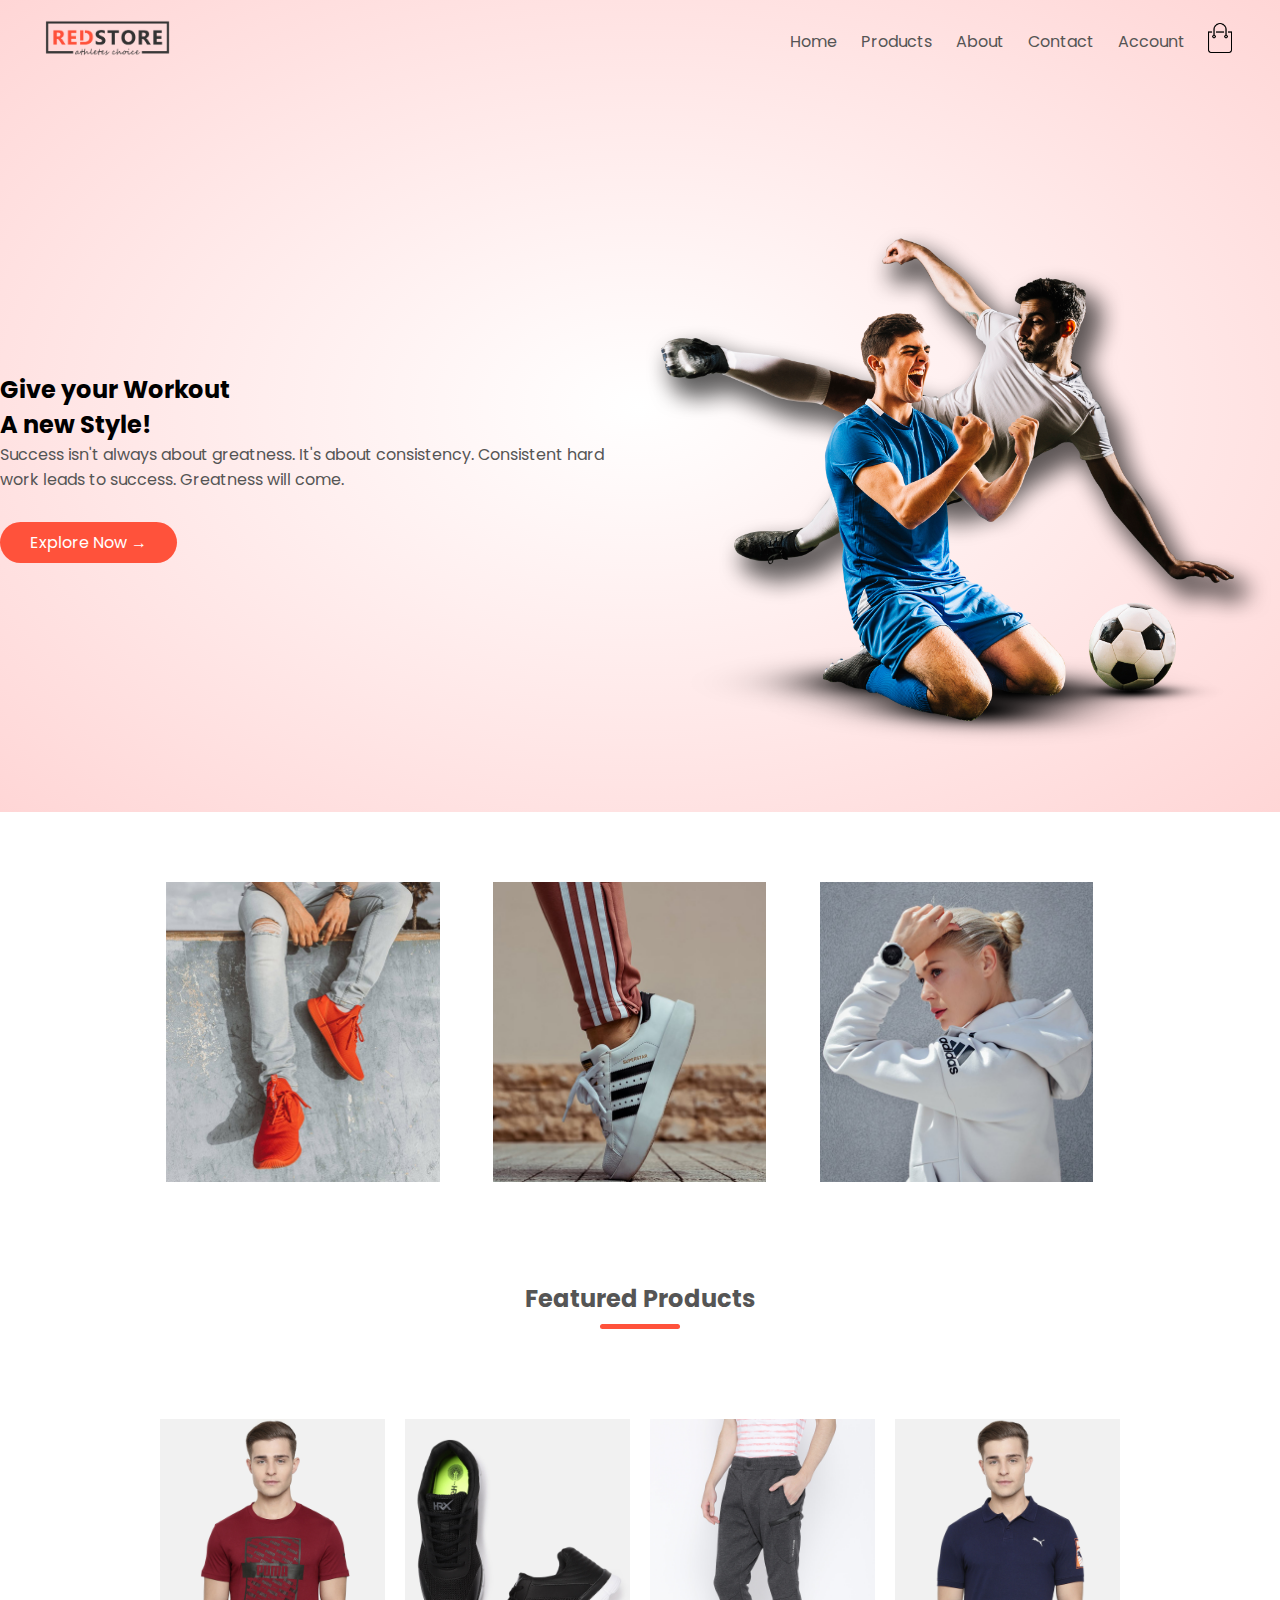
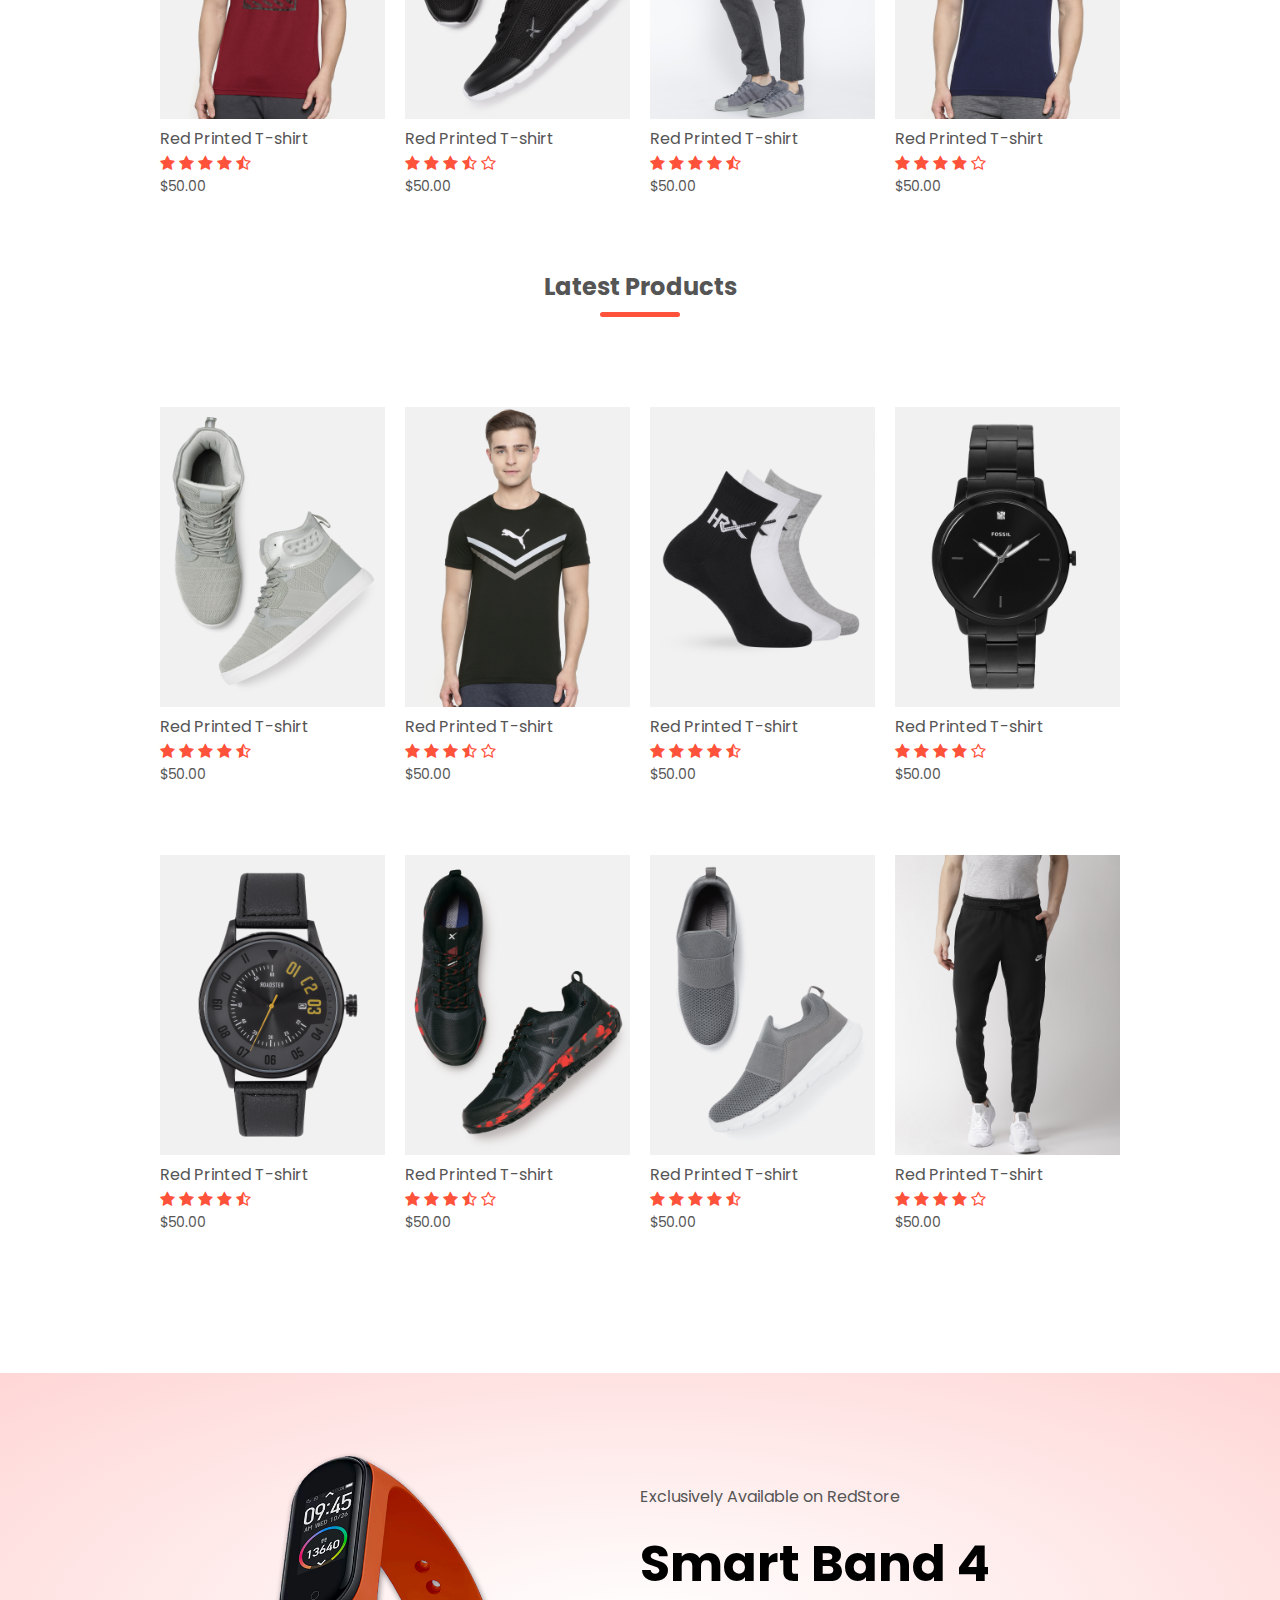
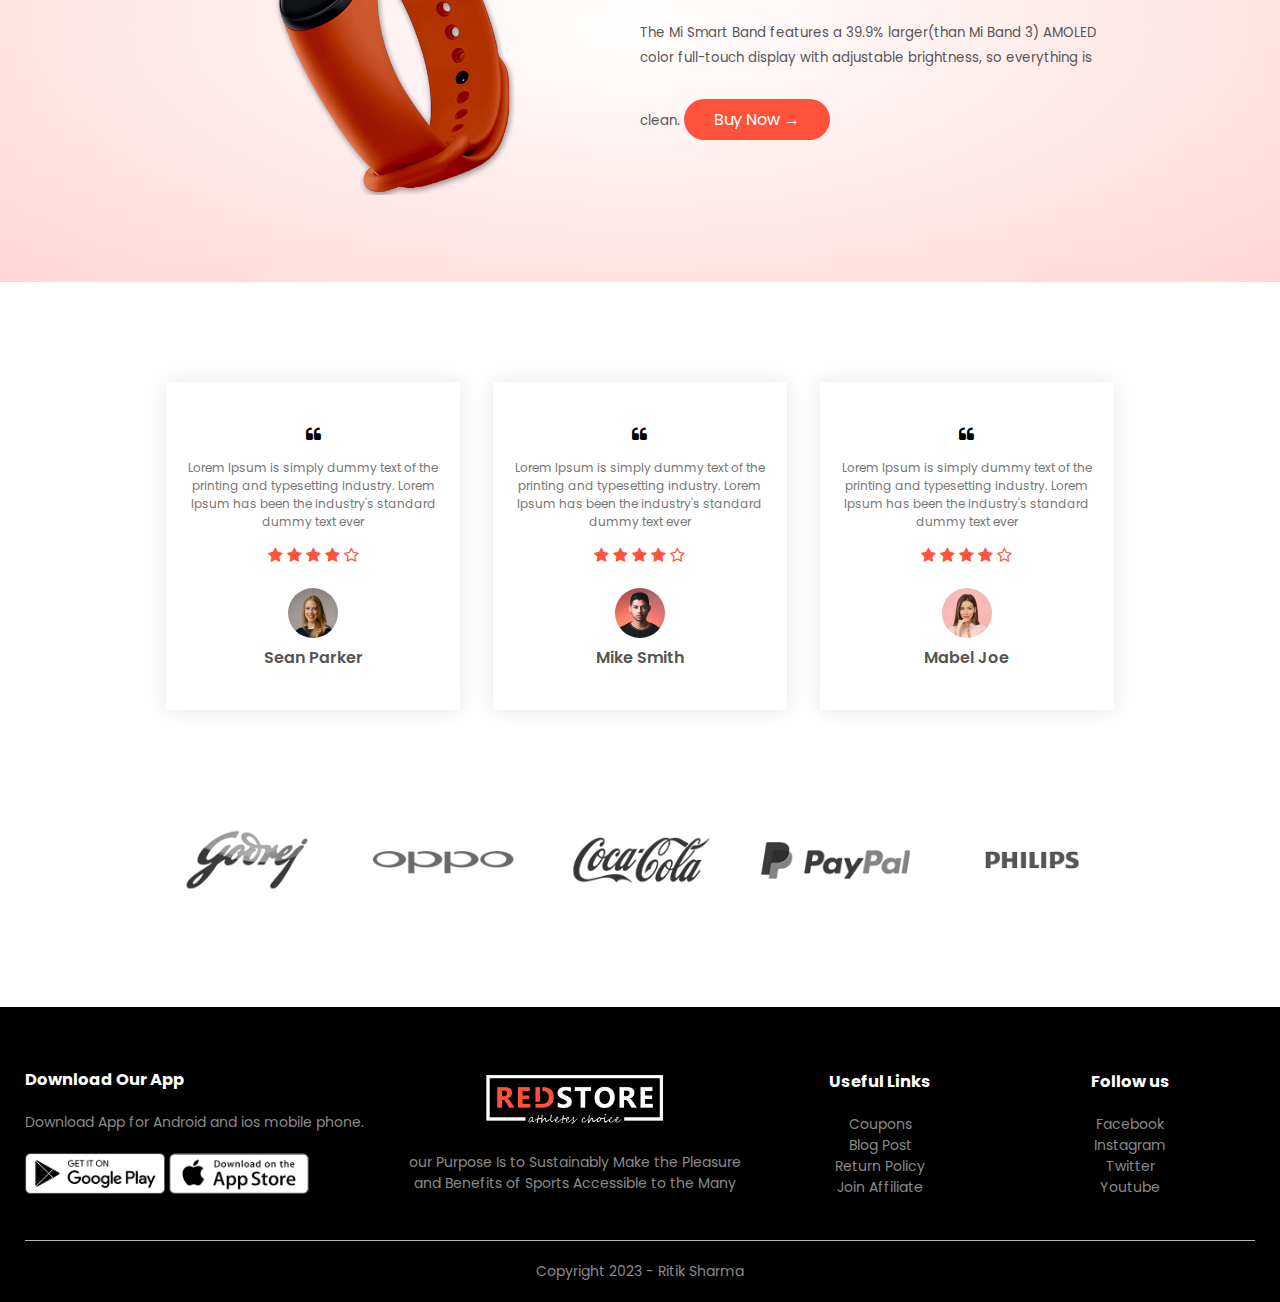
<file: index.html>
<!DOCTYPE html>
<html lang="en">
<head>
    <meta charset="UTF-8">
    <meta name="viewport" content="width=device-width, initial-scale=1.0">
    <title>RedStore | Ecommerce Website</title>
    <link rel = "stylesheet" href="style.css">
    <link href="https://fonts.googleapis.com/css2?family=Poppins:wght@300;400;500;600;700&display=swap" rel="stylesheet">
    <link rel="stylesheet" href="https://cdnjs.cloudflare.com/ajax/libs/font-awesome/4.7.0/css/font-awesome.min.css">
</head>
<body>
    <div class="header">
        <div class = "container">
            <div class = "navbar">
                <div class = "logo">
                   <a href="index.html"><img src="logo.png" width = "125px"></a>
                </div>
                <nav>
                    <ul id="MenuItems">
                        <li><a href = "index.html">Home</a></li>
                        <li><a href = "Products.html">Products</a></li>
                        <li><a href = "">About</a></li>
                        <li><a href = "">Contact</a></li>
                        <li><a href = "Account.html">Account</a></li>
                    </ul>
                </nav>
                <a href="cart.html"><img src="cart.png" width="30px" height="30px"></a>
                <img src="menu.png" class="menu-icon" 
                onclick="menutoggle()">
            </div>
        </div>
        <div class = "row">
            <div class = "col-2">
             <h2>Give your Workout<br>A new Style!</h2>
             <p>Success isn't always about greatness. It's about consistency. Consistent hard work leads to success. Greatness will come.</p>
            <a href = "" class="btn">Explore Now &#8594;</a>
            </div>
            <div class = "col-2">
                <img src="image1.png">
            </div>
        </div>
    </div>
    <!------ featured categories---->
    <div class = "categories">
        <div class = "small-container">
            <div class="row">
                <div class="col-3">
                    <img src="category-1.jpg" height="300px">
                </div>
                <div class="col-3">
                    <img src="category-2.jpg" height="300px">
                </div>
                <div class="col-3">
                    <img src="category-3.jpg" height="300px">
                </div>
            </div>
        </div>
    </div>
    <!------ featured Products---->
    <div class = "small-container">
        <h2 class="title">Featured Products</h2>
        <div class="row">
            <div class="col-4">
                <a href="Product-details.html"><img src="product-1.jpg"></a>
                <a href="Product-details.html"><h4>Red Printed T-shirt</h4></a>
                <div class="rating">
                    <i class="fa fa-star"></i>
                    <i class="fa fa-star"></i>
                    <i class="fa fa-star"></i>
                    <i class="fa fa-star"></i>
                    <i class="fa fa-star-half-o"></i>
                </div>
                <p>$50.00</p>
            </div>
            <div class="col-4">
                <img src="product-2.jpg">
                <h4>Red Printed T-shirt</h4>
                <div class="rating">
                    <i class="fa fa-star"></i>
                    <i class="fa fa-star"></i>
                    <i class="fa fa-star"></i>
                    <i class="fa fa-star-half-o"></i>
                    <i class="fa fa-star-o"></i>
                </div>
                <p>$50.00</p>
            </div>
            <div class="col-4">
                <img src="product-3.jpg">
                <h4>Red Printed T-shirt</h4>
                <div class="rating">
                    <i class="fa fa-star"></i>
                    <i class="fa fa-star"></i>
                    <i class="fa fa-star"></i>
                    <i class="fa fa-star"></i>
                    <i class="fa fa-star-half-o"></i>
                </div>
                <p>$50.00</p>
            </div>
            <div class="col-4">
                <img src="product-4.jpg">
                <h4>Red Printed T-shirt</h4>
                <div class="rating">
                    <i class="fa fa-star"></i>
                    <i class="fa fa-star"></i>
                    <i class="fa fa-star"></i>
                    <i class="fa fa-star"></i>
                    <i class="fa fa-star-o"></i>
                </div>
                <p>$50.00</p>
            </div>
        </div>
        <h2 class="title">Latest Products</h2>
        <div class="row">
            <div class="col-4">
                <img src="product-5.jpg">
                <h4>Red Printed T-shirt</h4>
                <div class="rating">
                    <i class="fa fa-star"></i>
                    <i class="fa fa-star"></i>
                    <i class="fa fa-star"></i>
                    <i class="fa fa-star"></i>
                    <i class="fa fa-star-half-o"></i>
                </div>
                <p>$50.00</p>
            </div>
            <div class="col-4">
                <img src="product-6.jpg">
                <h4>Red Printed T-shirt</h4>
                <div class="rating">
                    <i class="fa fa-star"></i>
                    <i class="fa fa-star"></i>
                    <i class="fa fa-star"></i>
                    <i class="fa fa-star-half-o"></i>
                    <i class="fa fa-star-o"></i>
                </div>
                <p>$50.00</p>
            </div>
            <div class="col-4">
                <img src="product-7.jpg">
                <h4>Red Printed T-shirt</h4>
                <div class="rating">
                    <i class="fa fa-star"></i>
                    <i class="fa fa-star"></i>
                    <i class="fa fa-star"></i>
                    <i class="fa fa-star"></i>
                    <i class="fa fa-star-half-o"></i>
                </div>
                <p>$50.00</p>
            </div>
            <div class="col-4">
                <img src="product-8.jpg">
                <h4>Red Printed T-shirt</h4>
                <div class="rating">
                    <i class="fa fa-star"></i>
                    <i class="fa fa-star"></i>
                    <i class="fa fa-star"></i>
                    <i class="fa fa-star"></i>
                    <i class="fa fa-star-o"></i>
                </div>
                <p>$50.00</p>
            </div>
        </div>
        <div class="row">
            <div class="col-4">
                <img src="product-9.jpg">
                <h4>Red Printed T-shirt</h4>
                <div class="rating">
                    <i class="fa fa-star"></i>
                    <i class="fa fa-star"></i>
                    <i class="fa fa-star"></i>
                    <i class="fa fa-star"></i>
                    <i class="fa fa-star-half-o"></i>
                </div>
                <p>$50.00</p>
            </div>
            <div class="col-4">
                <img src="product-10.jpg">
                <h4>Red Printed T-shirt</h4>
                <div class="rating">
                    <i class="fa fa-star"></i>
                    <i class="fa fa-star"></i>
                    <i class="fa fa-star"></i>
                    <i class="fa fa-star-half-o"></i>
                    <i class="fa fa-star-o"></i>
                </div>
                <p>$50.00</p>
            </div>
            <div class="col-4">
                <img src="product-11.jpg">
                <h4>Red Printed T-shirt</h4>
                <div class="rating">
                    <i class="fa fa-star"></i>
                    <i class="fa fa-star"></i>
                    <i class="fa fa-star"></i>
                    <i class="fa fa-star"></i>
                    <i class="fa fa-star-half-o"></i>
                </div>
                <p>$50.00</p>
            </div>
            <div class="col-4">
                <img src="product-12.jpg">
                <h4>Red Printed T-shirt</h4>
                <div class="rating">
                    <i class="fa fa-star"></i>
                    <i class="fa fa-star"></i>
                    <i class="fa fa-star"></i>
                    <i class="fa fa-star"></i>
                    <i class="fa fa-star-o"></i>
                </div>
                <p>$50.00</p>
            </div>
        </div>
    </div>
    <!--  Offer  -->
    <div class="offer">
        <div class="small-container">
            <div class="row">
                <div class="col-2">
                    <img src="exclusive.png" class="offer-img">
                </div>
                <div class="col-2">
                    <p>Exclusively Available on RedStore</p>
                    <h1>Smart Band 4</h1>
                    <small>The Mi Smart Band features a 39.9% larger(than Mi Band 3) AMOLED color full-touch display with adjustable brightness, so everything is clean.</small>
                    <a href="" class="btn">Buy Now &#8594;</a>
                </div>
            </div>
        </div>
    </div>
    <!----- Testimonials---->
    <div class="testimonial">
        <div class="small-container">
            <div class="row">
              <div class="col-3">
                 <i class="fa fa-quote-left"></i>
                 <p>Lorem Ipsum is simply dummy text of the printing and typesetting industry. Lorem Ipsum has been the industry's standard dummy text ever</p>
                   <div class="rating">
                       <i class="fa fa-star"></i>
                       <i class="fa fa-star"></i>
                       <i class="fa fa-star"></i>
                       <i class="fa fa-star"></i>
                       <i class="fa fa-star-o"></i>
                   </div>
                   <img src="user-1.png">
                   <h3>Sean Parker</h3>
              </div>
              <div class="col-3">
                <i class="fa fa-quote-left"></i>
                <p>Lorem Ipsum is simply dummy text of the printing and typesetting industry. Lorem Ipsum has been the industry's standard dummy text ever</p>
                  <div class="rating">
                      <i class="fa fa-star"></i>
                      <i class="fa fa-star"></i>
                      <i class="fa fa-star"></i>
                      <i class="fa fa-star"></i>
                      <i class="fa fa-star-o"></i>
                  </div>
                  <img src="user-2.png">
                  <h3>Mike Smith</h3>
             </div>
             <div class="col-3">
                <i class="fa fa-quote-left"></i>
                <p>Lorem Ipsum is simply dummy text of the printing and typesetting industry. Lorem Ipsum has been the industry's standard dummy text ever</p>
                  <div class="rating">
                      <i class="fa fa-star"></i>
                      <i class="fa fa-star"></i>
                      <i class="fa fa-star"></i>
                      <i class="fa fa-star"></i>
                      <i class="fa fa-star-o"></i>
                  </div>
                  <img src="user-3.png">
                  <h3>Mabel Joe</h3>
             </div>
            </div>
        </div>
    </div>
    <!------  Brands  ------>
    <div class="brands">
        <div class="small-container">
            <div class="row">
                <div class="col-5">
                    <img src="logo-godrej.png">
                </div>
                <div class="col-5">
                    <img src="logo-oppo.png">
                </div>
                <div class="col-5">
                    <img src="logo-coca-cola.png">
                </div>
                <div class="col-5">
                    <img src="logo-paypal.png">
                </div>
                <div class="col-5">
                    <img src="logo-philips.png">
                </div>
            </div>
        </div>
    </div>
<!--- footer --->
   <div class="footer">
    <div class="container">
        <div class="row">
            <div class="footer-col-1">
                <h3>Download Our App</h3>
                <p>Download App for Android and ios mobile phone.</p>
                <div class="app-logo">
                    <img src="play-store.png">
                    <img src="app-store.png">
                </div>
            </div>
            <div class="footer-col-2">
                <img src="logo-white.png">
                <p>our Purpose Is to Sustainably Make the Pleasure and Benefits of Sports Accessible to the Many</p>
            </div>
            <div class="footer-col-3">
                <h3>Useful Links</h3>
                <ul>
                    <li>Coupons</li>
                    <li>Blog Post</li>
                    <li>Return Policy</li>
                    <li>Join Affiliate</li>
                </ul>
            </div>
            <div class="footer-col-4">
                <h3>Follow us</h3>
                <ul>
                    <li>Facebook</li>
                    <li>Instagram</li>
                    <li>Twitter</li>
                    <li>Youtube</li>
                </ul>
            </div>
        </div>
        <hr>
        <p class="copyright">Copyright 2023 - Ritik Sharma</p>
    </div>
   </div>
   <!----- js for toggle menu ----->
   <script>
      var MenuItems = document.getElementById("MenuItems");

      MenuItems.style.maxHeight = "0px";

      function menutoggle(){
        if(MenuItems.style.maxHeight == "0px")
        {
            MenuItems.style.maxHeight = "200px";
        }
        else
        {
            MenuItems.style.maxHeight = "0px";
        }
      }
   </script>
</body>
</html>
</file>
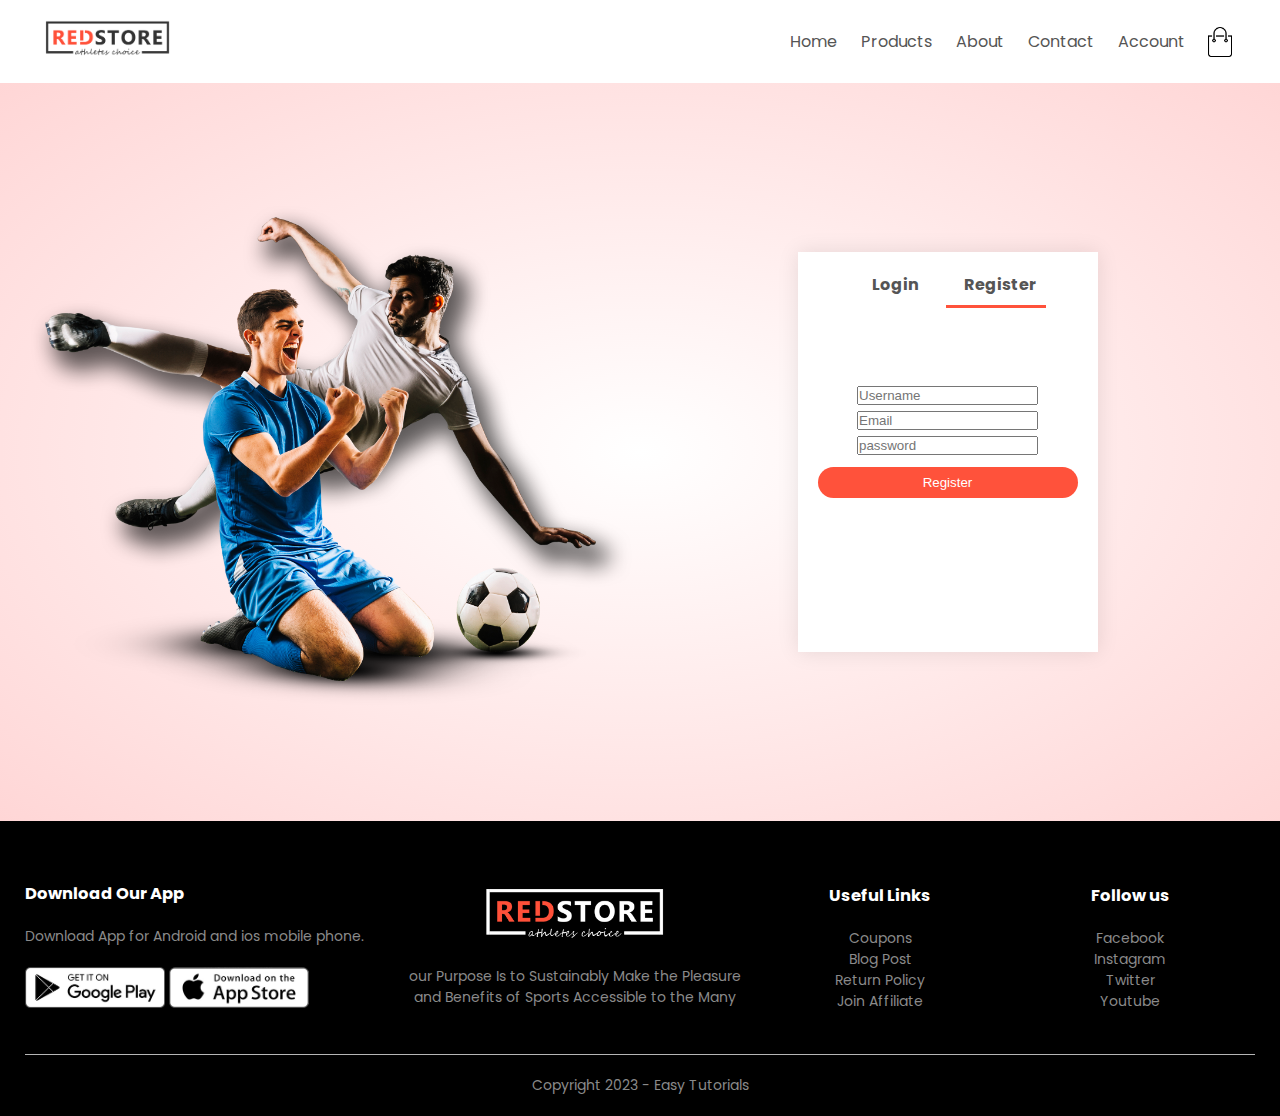
<file: Account.html>
<!DOCTYPE html>
<html lang="en">
<head>
    <meta charset="UTF-8">
    <meta name="viewport" content="width=device-width, initial-scale=1.0">
    <title>All Products - RedStore</title>
    <link rel = "stylesheet" href="style.css">
    <link href="https://fonts.googleapis.com/css2?family=Poppins:wght@300;400;500;600;700&display=swap" rel="stylesheet">
    <link rel="stylesheet" href="https://cdnjs.cloudflare.com/ajax/libs/font-awesome/4.7.0/css/font-awesome.min.css">
</head>
<body>
    
        <div class = "container">
            <div class = "navbar">
                <div class = "logo">
                    <img src="logo.png" width = "125px">
                </div>
                <nav>
                    <ul id="MenuItems">
                        <li><a href = "index.html">Home</a></li>
                        <li><a href = "Products.html">Products</a></li>
                        <li><a href = "">About</a></li>
                        <li><a href = "">Contact</a></li>
                        <li><a href = "Account.html">Account</a></li>
                    </ul>
                </nav>
                <img src="cart.png" width="30px" height="30px">
                <img src="menu.png" class="menu-icon" 
                onclick="menutoggle()">
            </div>
        </div>
<!----- account-page ----->
  <div class="account-page">
    <div class="container">
        <div class="row">
            <div class="col-2">
                <img src="image1.png" width="100%">
            </div>
            <div class="col-2">
                <div class="form-container">
                    <div class="form-btn">
                        <span onclick="login()">Login</span>
                        <span onclick="register()">Register</span>
                        <hr id="Indicator">
                    </div>
                    <form id="LoginForm">
                        <input type="text" placeholder="Username">
                        <input type="password" placeholder="password">
                        <button type="submit" class="btn">Login</button>
                        <a href="">Forgot password</a>
                    </form>
                    <form id="RegForm">
                        <input type="text" placeholder="Username">
                        <input type="email" placeholder="Email">
                        <input type="password" placeholder="password">
                        <button type="submit" class="btn">Register</button>
                
                    </form>
                </div>
            </div>
        </div>
    </div>
  </div>

<!--- footer --->
   <div class="footer">
    <div class="container">
        <div class="row">
            <div class="footer-col-1">
                <h3>Download Our App</h3>
                <p>Download App for Android and ios mobile phone.</p>
                <div class="app-logo">
                    <img src="play-store.png">
                    <img src="app-store.png">
                </div>
            </div>
            <div class="footer-col-2">
                <img src="logo-white.png">
                <p>our Purpose Is to Sustainably Make the Pleasure and Benefits of Sports Accessible to the Many</p>
            </div>
            <div class="footer-col-3">
                <h3>Useful Links</h3>
                <ul>
                    <li>Coupons</li>
                    <li>Blog Post</li>
                    <li>Return Policy</li>
                    <li>Join Affiliate</li>
                </ul>
            </div>
            <div class="footer-col-4">
                <h3>Follow us</h3>
                <ul>
                    <li>Facebook</li>
                    <li>Instagram</li>
                    <li>Twitter</li>
                    <li>Youtube</li>
                </ul>
            </div>
        </div>
        <hr>
        <p class="copyright">Copyright 2023 - Easy Tutorials</p>
    </div>
   </div>
   <!----- js for toggle menu ----->
   <script>
      var MenuItems = document.getElementById("MenuItems");

      MenuItems.style.maxHeight = "0px";

      function menutoggle(){
        if(MenuItems.style.maxHeight == "0px")
        {
            MenuItems.style.maxHeight = "200px";
        }
        else
        {
            MenuItems.style.maxHeight = "0px";
        }
      }
   </script>

   <!----- js for toggle form ----->
   
   <script>
    var LoginForm = document.getElementById("LoginForm");
    var RegForm = document.getElementById("RegForm");
    var Indicator = document.getElementById("Indicator");

        function register(){
            
            RegForm.style.transform = "translateX(0px)";
            LoginForm.style.transform = "translateX(0px)";
            Indicator.style.transform = "translateX(100px)";
        }

        function login(){
            
            RegForm.style.transform = "translateX(300px)";
            LoginForm.style.transform = "translateX(300px)";
            Indicator.style.transform = "translateX(0px)";
        }
   </script>
   
</html>
</file>
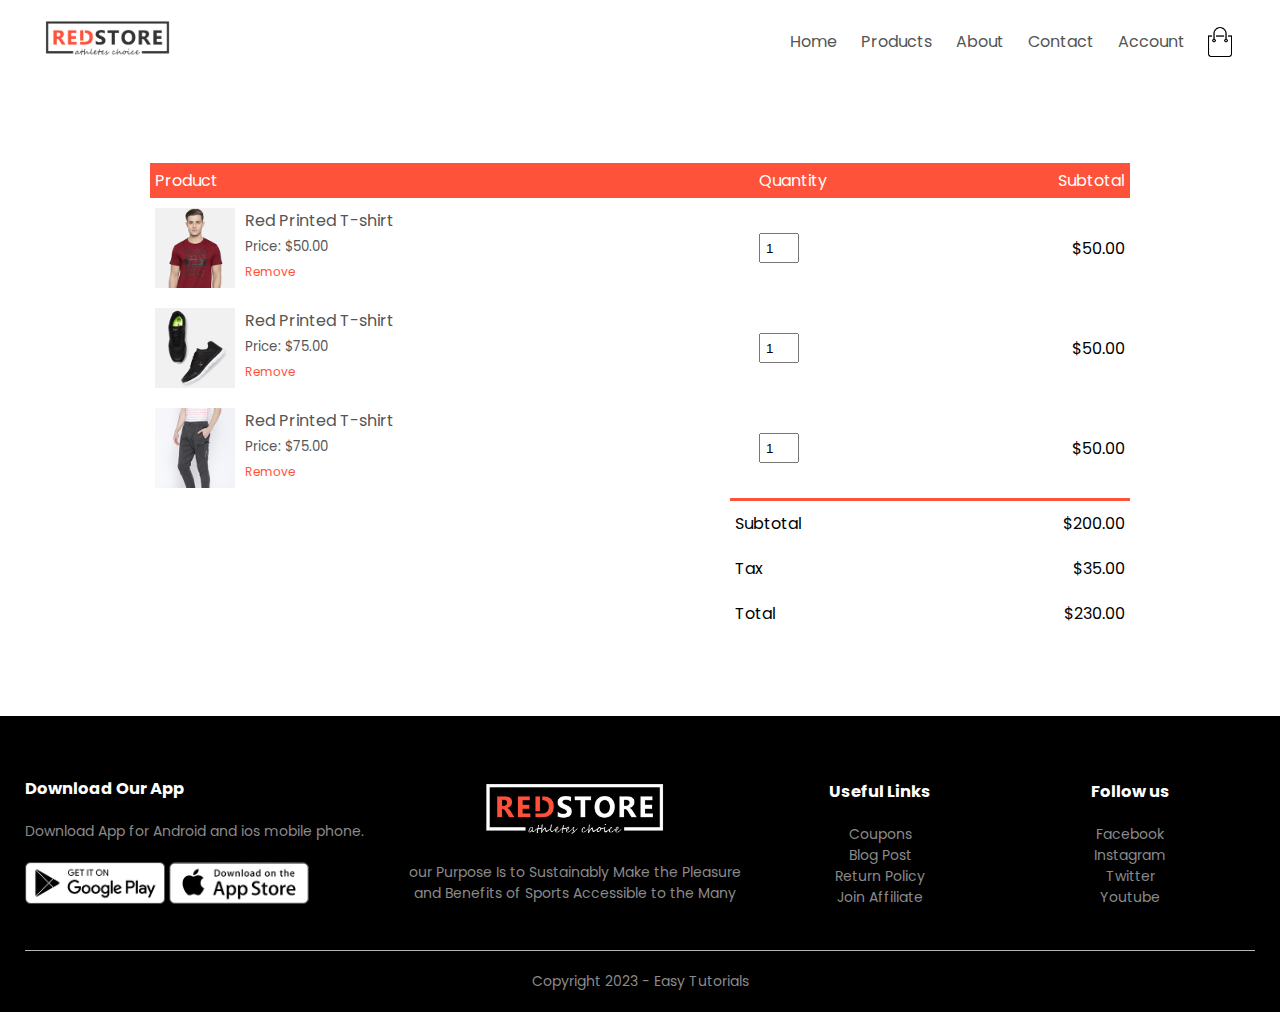
<file: cart.html>
<!DOCTYPE html>
<html lang="en">
<head>
    <meta charset="UTF-8">
    <meta name="viewport" content="width=device-width, initial-scale=1.0">
    <title>All Products - RedStore</title>
    <link rel = "stylesheet" href="style.css">
    <link href="https://fonts.googleapis.com/css2?family=Poppins:wght@300;400;500;600;700&display=swap" rel="stylesheet">
    <link rel="stylesheet" href="https://cdnjs.cloudflare.com/ajax/libs/font-awesome/4.7.0/css/font-awesome.min.css">
</head>
<body>
    
        <div class = "container">
            <div class = "navbar">
                <div class = "logo">
                    <img src="logo.png" width = "125px">
                </div>
                <nav>
                    <ul id="MenuItems">
                        <li><a href = "index.html">Home</a></li>
                        <li><a href = "Products.html">Products</a></li>
                        <li><a href = "">About</a></li>
                        <li><a href = "">Contact</a></li>
                        <li><a href = "Account.html">Account</a></li>
                    </ul>
                </nav>
                <img src="cart.png" width="30px" height="30px">
                <img src="menu.png" class="menu-icon" 
                onclick="menutoggle()">
            </div>
        </div>

   <!------ cart items details ----->
   <div class="small-container cart-page">
    <table>
        <tr>
            <th>Product</th>
            <th>Quantity</th>
            <th>Subtotal</th>
        </tr>
        <tr>
            <td>
                <div class="cart-info">
                    <img src="buy-1.jpg">
                    <div>
                        <p>Red Printed T-shirt</p>
                        <small>Price: $50.00</small>
                        <br>
                        <a href="">Remove</a>
                    </div>
                </div>
            </td>
            <td><input type="number" value="1"></td>
            <td>$50.00</td>
        </tr>
        <tr>
            <td>
                <div class="cart-info">
                    <img src="buy-2.jpg">
                    <div>
                        <p>Red Printed T-shirt</p>
                        <small>Price: $75.00</small>
                        <br>
                        <a href="">Remove</a>
                    </div>
                </div>
            </td>
            <td><input type="number" value="1"></td>
            <td>$50.00</td>
        </tr>
        <tr>
            <td>
                <div class="cart-info">
                    <img src="buy-3.jpg">
                    <div>
                        <p>Red Printed T-shirt</p>
                        <small>Price: $75.00</small>
                        <br>
                        <a href="">Remove</a>
                    </div>
                </div>
            </td>
            <td><input type="number" value="1"></td>
            <td>$50.00</td>
        </tr>
    </table>

    <div class="total-price">
        <table>
            <tr>
                <td>Subtotal</td>
                <td>$200.00</td>
            </tr>
            <tr>
                <td>Tax</td>
                <td>$35.00</td>
            </tr>
            <tr>
                <td>Total</td>
                <td>$230.00</td>
            </tr>

        </table>
    </div>



   </div>
   
    
<!--- footer --->
   <div class="footer">
    <div class="container">
        <div class="row">
            <div class="footer-col-1">
                <h3>Download Our App</h3>
                <p>Download App for Android and ios mobile phone.</p>
                <div class="app-logo">
                    <img src="play-store.png">
                    <img src="app-store.png">
                </div>
            </div>
            <div class="footer-col-2">
                <img src="logo-white.png">
                <p>our Purpose Is to Sustainably Make the Pleasure and Benefits of Sports Accessible to the Many</p>
            </div>
            <div class="footer-col-3">
                <h3>Useful Links</h3>
                <ul>
                    <li>Coupons</li>
                    <li>Blog Post</li>
                    <li>Return Policy</li>
                    <li>Join Affiliate</li>
                </ul>
            </div>
            <div class="footer-col-4">
                <h3>Follow us</h3>
                <ul>
                    <li>Facebook</li>
                    <li>Instagram</li>
                    <li>Twitter</li>
                    <li>Youtube</li>
                </ul>
            </div>
        </div>
        <hr>
        <p class="copyright">Copyright 2023 - Easy Tutorials</p>
    </div>
   </div>
   <!----- js for toggle menu ----->
   <script>
      var MenuItems = document.getElementById("MenuItems");

      MenuItems.style.maxHeight = "0px";

      function menutoggle(){
        if(MenuItems.style.maxHeight == "0px")
        {
            MenuItems.style.maxHeight = "200px";
        }
        else
        {
            MenuItems.style.maxHeight = "0px";
        }
      }
   </script>
   
</html>
</file>
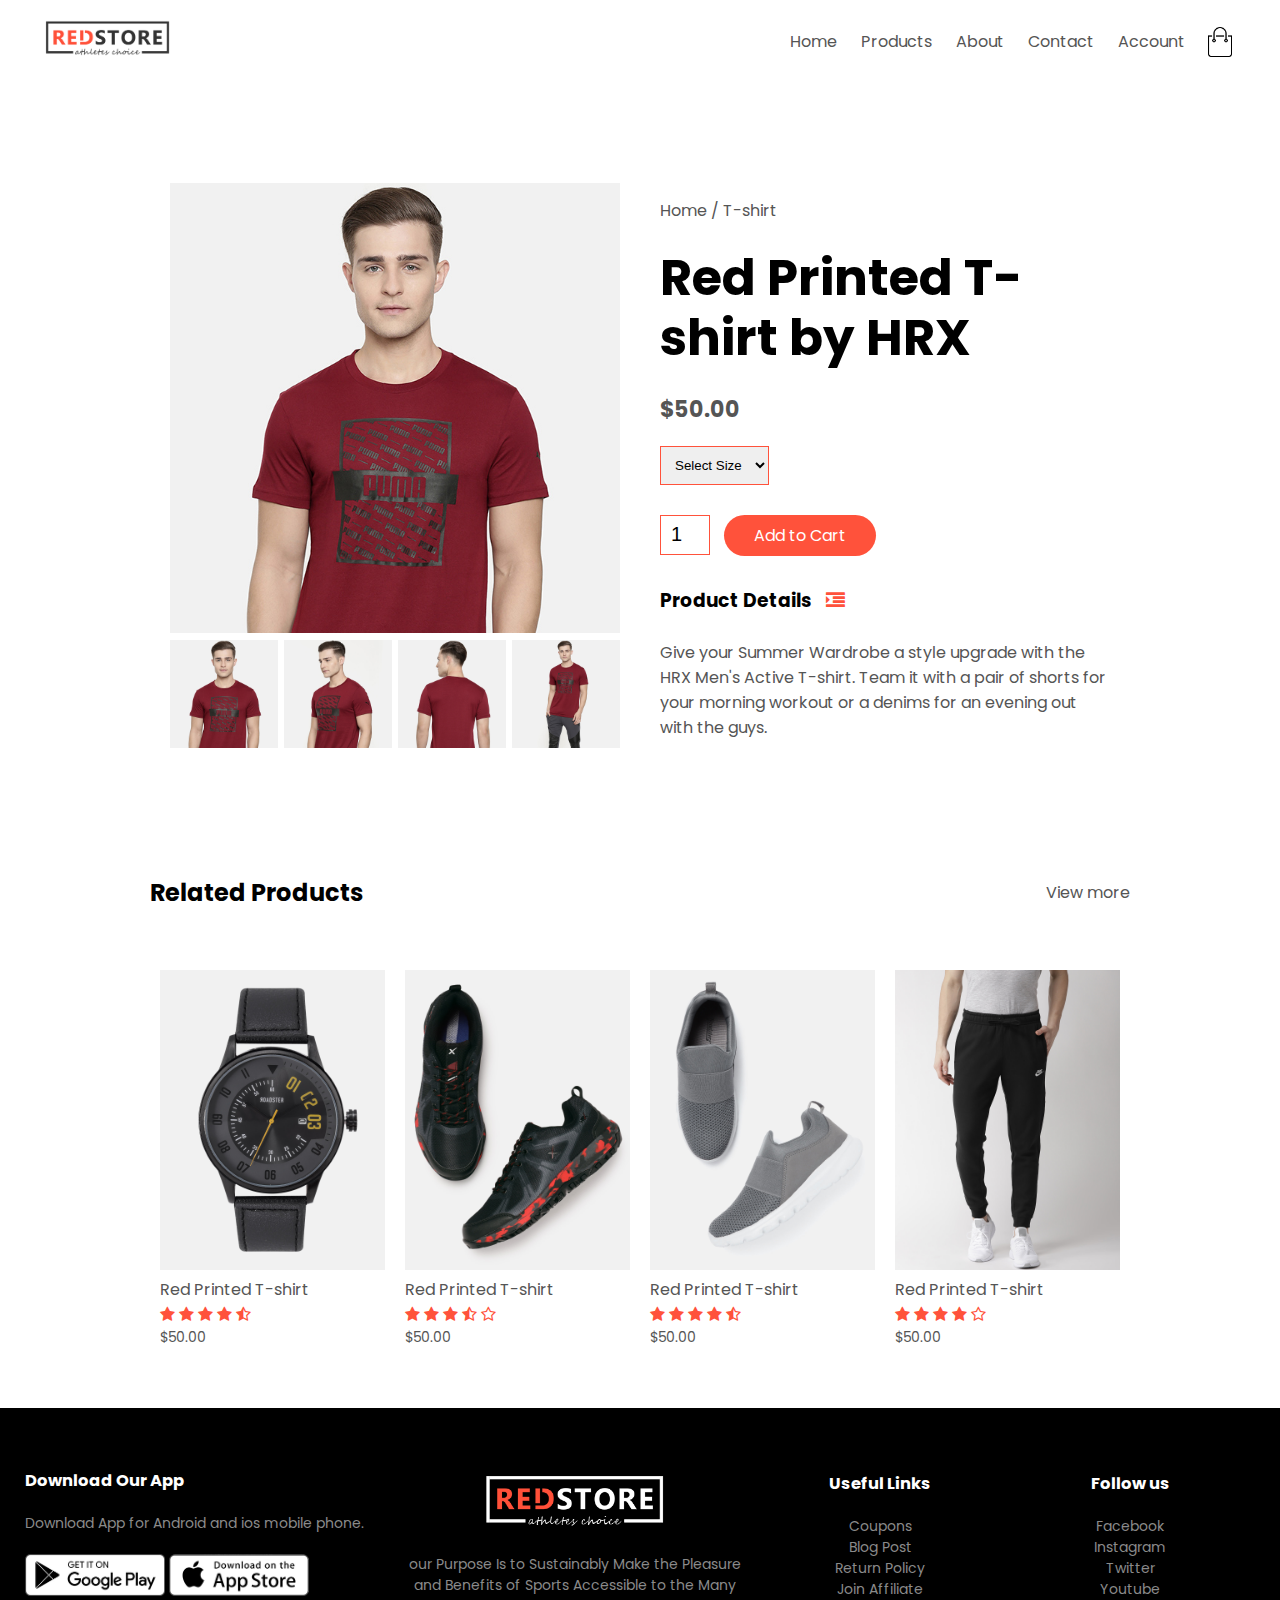
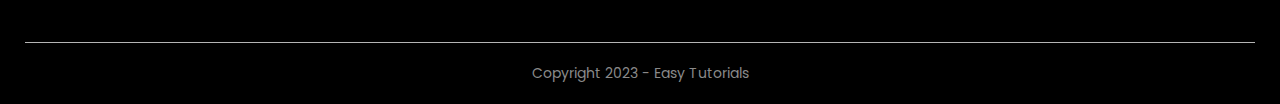
<file: Product-details.html>
<!DOCTYPE html>
<html lang="en">
<head>
    <meta charset="UTF-8">
    <meta name="viewport" content="width=device-width, initial-scale=1.0">
    <title>All Products - RedStore</title>
    <link rel = "stylesheet" href="style.css">
    <link href="https://fonts.googleapis.com/css2?family=Poppins:wght@300;400;500;600;700&display=swap" rel="stylesheet">
    <link rel="stylesheet" href="https://cdnjs.cloudflare.com/ajax/libs/font-awesome/4.7.0/css/font-awesome.min.css">
</head>
<body>
    
        <div class = "container">
            <div class = "navbar">
                <div class = "logo">
                    <img src="logo.png" width = "125px">
                </div>
                <nav>
                    <ul id="MenuItems">
                        <li><a href = "index.html">Home</a></li>
                        <li><a href = "Products.html">Products</a></li>
                        <li><a href = "">About</a></li>
                        <li><a href = "">Contact</a></li>
                        <li><a href = "Account.html">Account</a></li>
                    </ul>
                </nav>
                <img src="cart.png" width="30px" height="30px">
                <img src="menu.png" class="menu-icon" 
                onclick="menutoggle()">
            </div>
        </div>
<!---- Single Product details ---->        
    <div class="small-container single-product">
        <div class="row">
            <div class="col-2">
                <img src="gallery-1.jpg" width="100%" id="ProductImg">
                
                <div class="small-img-row">
                <div class="small-img-col">
                <img src="gallery-1.jpg" width="100%" class="small-img">
                </div>
                <div class="small-img-col">
                <img src="gallery-2.jpg" width="100%" class="small-img">
                </div>
                <div class="small-img-col">
                <img src="gallery-3.jpg" width="100%" class="small-img">
                </div>
                <div class="small-img-col">
                <img src="gallery-4.jpg" width="100%" class="small-img">
                </div>
                </div>
            </div>
            <div class="col-2">
                <p>Home / T-shirt</p>
                <h1>Red Printed T-shirt by HRX</h1>
                <h4>$50.00</h4>
                <select>
                    <option>Select Size</option>
                    <option>XXL</option>
                    <option>XL</option>
                    <option>L</option>
                    <option>M</option>
                    <option>S</option>
                </select>
                <input type="number" value="1">
                <a href="" class="btn">Add to Cart</a>
                <h3>Product Details  <i class="fa fa-indent"></i></h3>
                <br>
                <p>Give your Summer Wardrobe a style upgrade with the HRX Men's Active T-shirt. Team it with a pair of shorts for your morning workout or a denims for an evening out with the guys.</p>
            </div>
        </div>
    </div>
    <!---- title ---->
    <div class="small-container">
         <div class="row row-2">
           <h2>Related Products</h2>
           <p>View more</p>
         </div>
    </div>
    <!---- products ---->
    <div class = "small-container">

        
        <div class="row">
            <div class="col-4">
                <img src="product-9.jpg">
                <h4>Red Printed T-shirt</h4>
                <div class="rating">
                    <i class="fa fa-star"></i>
                    <i class="fa fa-star"></i>
                    <i class="fa fa-star"></i>
                    <i class="fa fa-star"></i>
                    <i class="fa fa-star-half-o"></i>
                </div>
                <p>$50.00</p>
            </div>
            <div class="col-4">
                <img src="product-10.jpg">
                <h4>Red Printed T-shirt</h4>
                <div class="rating">
                    <i class="fa fa-star"></i>
                    <i class="fa fa-star"></i>
                    <i class="fa fa-star"></i>
                    <i class="fa fa-star-half-o"></i>
                    <i class="fa fa-star-o"></i>
                </div>
                <p>$50.00</p>
            </div>
            <div class="col-4">
                <img src="product-11.jpg">
                <h4>Red Printed T-shirt</h4>
                <div class="rating">
                    <i class="fa fa-star"></i>
                    <i class="fa fa-star"></i>
                    <i class="fa fa-star"></i>
                    <i class="fa fa-star"></i>
                    <i class="fa fa-star-half-o"></i>
                </div>
                <p>$50.00</p>
            </div>
            <div class="col-4">
                <img src="product-12.jpg">
                <h4>Red Printed T-shirt</h4>
                <div class="rating">
                    <i class="fa fa-star"></i>
                    <i class="fa fa-star"></i>
                    <i class="fa fa-star"></i>
                    <i class="fa fa-star"></i>
                    <i class="fa fa-star-o"></i>
                </div>
                <p>$50.00</p>
            </div>
        </div>
        
    </div>
    
<!--- footer --->
   <div class="footer">
    <div class="container">
        <div class="row">
            <div class="footer-col-1">
                <h3>Download Our App</h3>
                <p>Download App for Android and ios mobile phone.</p>
                <div class="app-logo">
                    <img src="play-store.png">
                    <img src="app-store.png">
                </div>
            </div>
            <div class="footer-col-2">
                <img src="logo-white.png">
                <p>our Purpose Is to Sustainably Make the Pleasure and Benefits of Sports Accessible to the Many</p>
            </div>
            <div class="footer-col-3">
                <h3>Useful Links</h3>
                <ul>
                    <li>Coupons</li>
                    <li>Blog Post</li>
                    <li>Return Policy</li>
                    <li>Join Affiliate</li>
                </ul>
            </div>
            <div class="footer-col-4">
                <h3>Follow us</h3>
                <ul>
                    <li>Facebook</li>
                    <li>Instagram</li>
                    <li>Twitter</li>
                    <li>Youtube</li>
                </ul>
            </div>
        </div>
        <hr>
        <p class="copyright">Copyright 2023 - Easy Tutorials</p>
    </div>
   </div>
   <!----- js for toggle menu ----->
   <script>
      var MenuItems = document.getElementById("MenuItems");

      MenuItems.style.maxHeight = "0px";

      function menutoggle(){
        if(MenuItems.style.maxHeight == "0px")
        {
            MenuItems.style.maxHeight = "200px";
        }
        else
        {
            MenuItems.style.maxHeight = "0px";
        }
      }
   </script>
   <!---- js for product gallery ---->
   <script>
     var ProductImg = document.getElementById("ProductImg");
     var SmallImg = document.getElementsByClassName("small-img");
       
      SmallImg[0].onclick = function(){
        ProductImg.src = SmallImg[0].src;
      }  
      SmallImg[1].onclick = function(){
        ProductImg.src = SmallImg[1].src;
      } 
      SmallImg[2].onclick = function(){
        ProductImg.src = SmallImg[2].src;
      }  
      SmallImg[3].onclick = function(){
        ProductImg.src = SmallImg[3].src;
      }   

   </script>
</body>
</html>
</file>
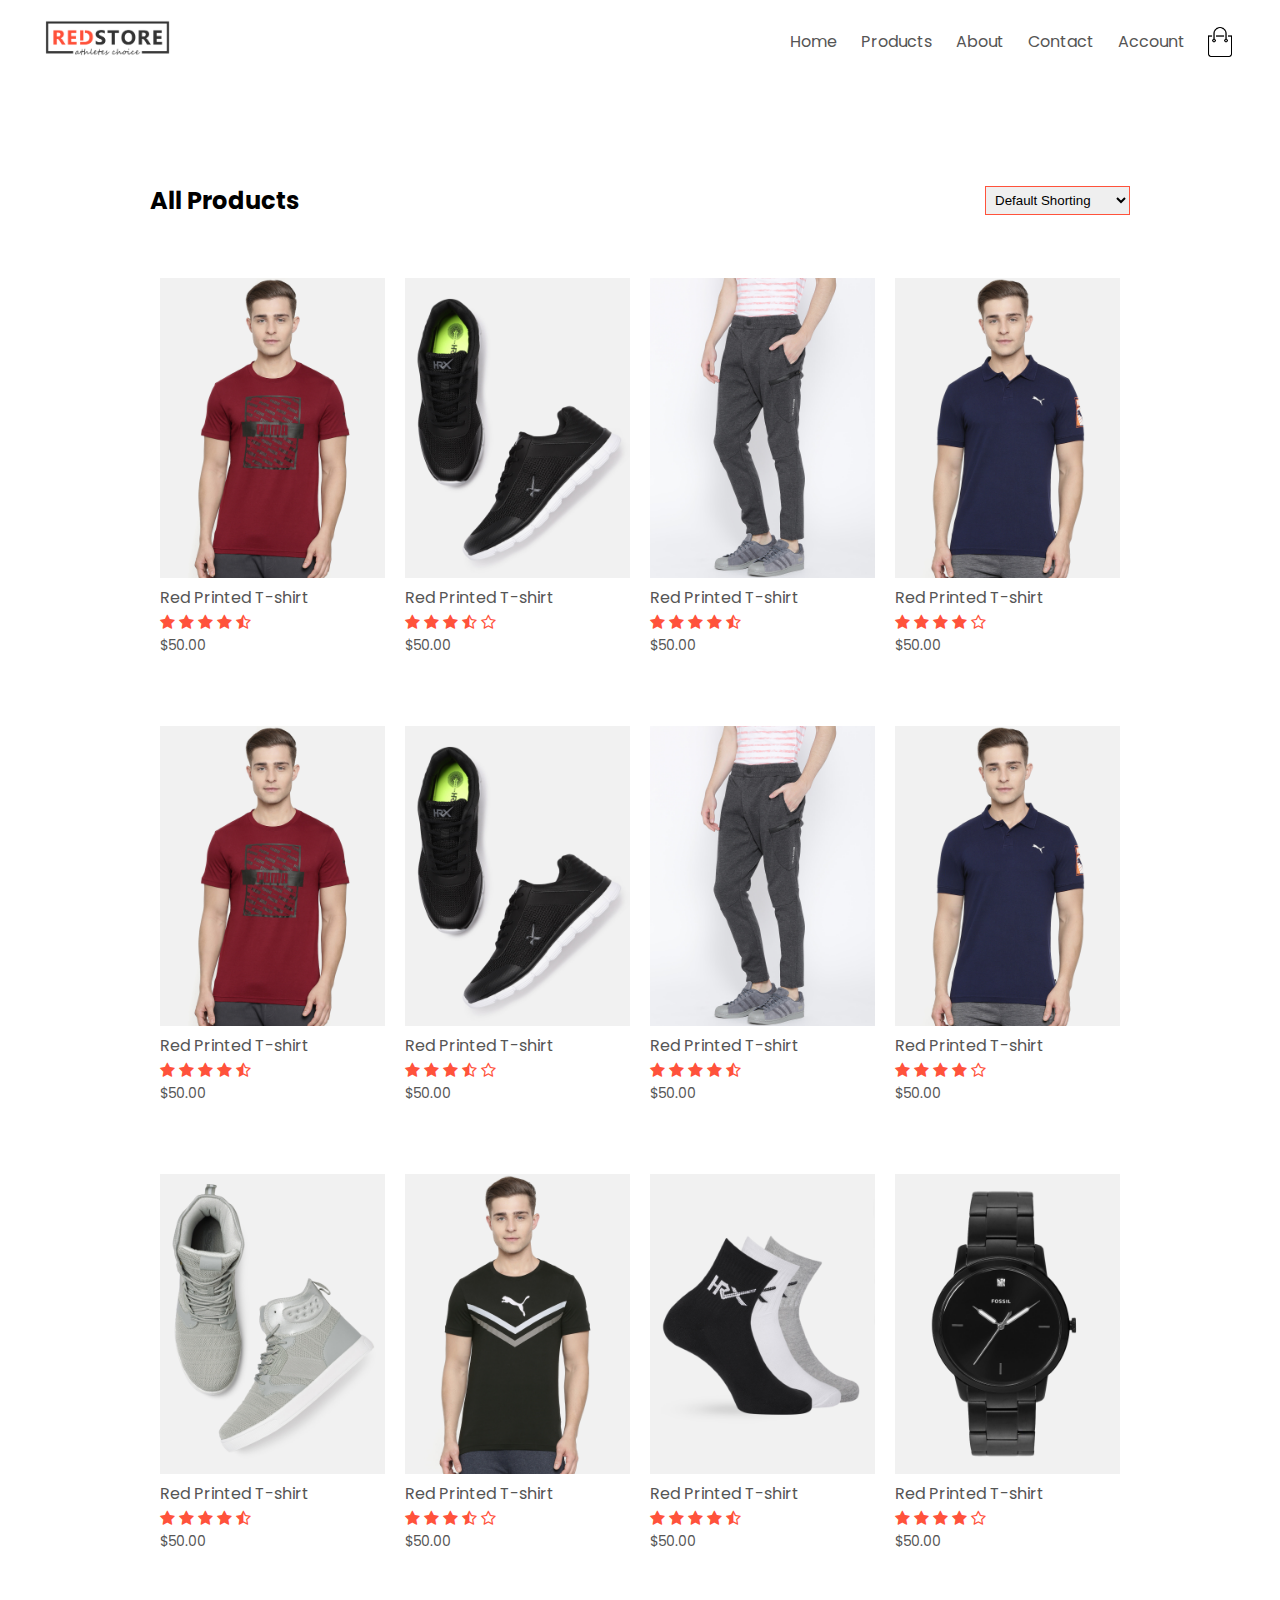
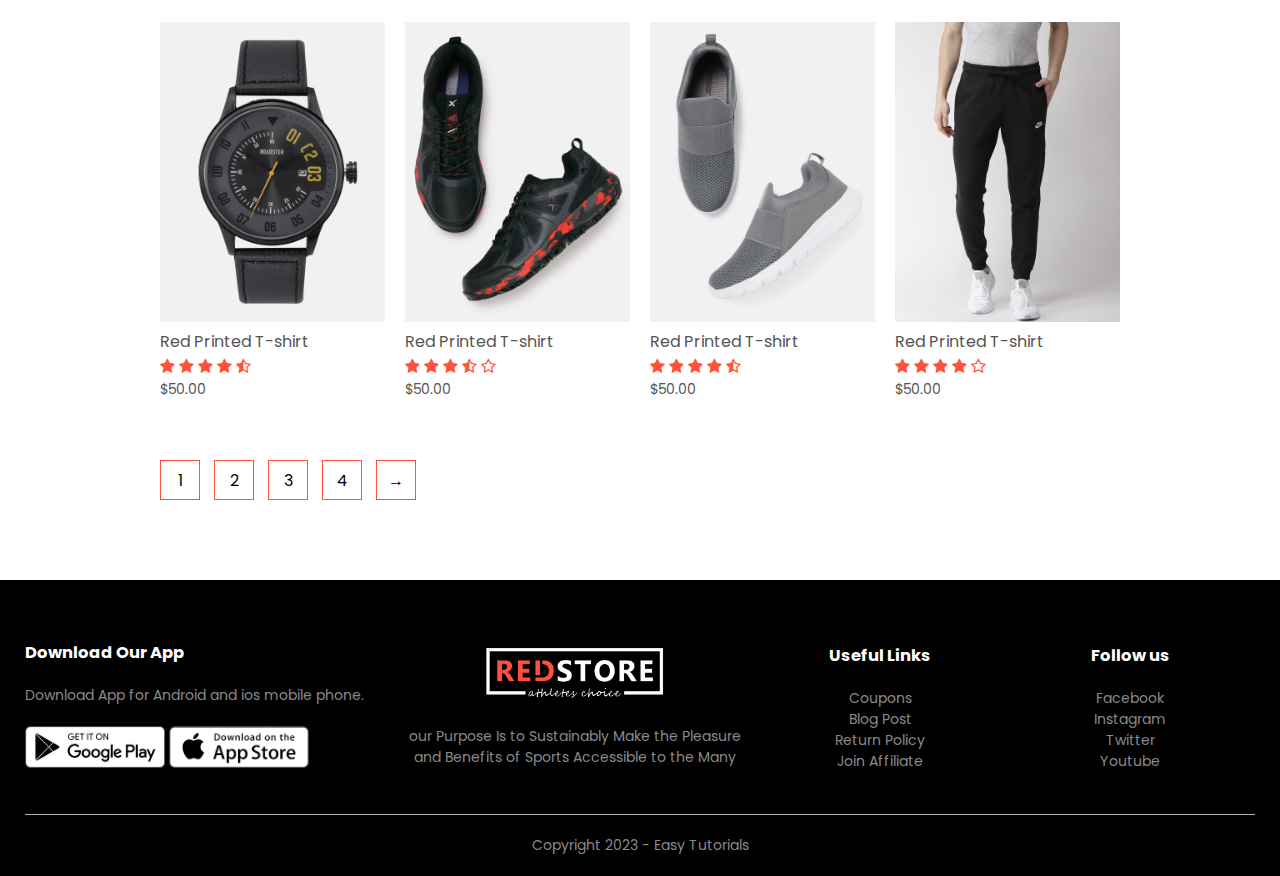
<file: Products.html>
<!DOCTYPE html>
<html lang="en">
<head>
    <meta charset="UTF-8">
    <meta name="viewport" content="width=device-width, initial-scale=1.0">
    <title>All Products - RedStore</title>
    <link rel = "stylesheet" href="style.css">
    <link href="https://fonts.googleapis.com/css2?family=Poppins:wght@300;400;500;600;700&display=swap" rel="stylesheet">
    <link rel="stylesheet" href="https://cdnjs.cloudflare.com/ajax/libs/font-awesome/4.7.0/css/font-awesome.min.css">
</head>
<body>
    
        <div class = "container">
            <div class = "navbar">
                <div class = "logo">
                    <img src="logo.png" width = "125px">
                </div>
                <nav>
                    <ul id="MenuItems">
                        <li><a href = "index.html">Home</a></li>
                        <li><a href = "Products.html">Products</a></li>
                        <li><a href = "">About</a></li>
                        <li><a href = "">Contact</a></li>
                        <li><a href = "Account.html">Account</a></li>
                    </ul>
                </nav>
                <img src="cart.png" width="30px" height="30px">
                <img src="menu.png" class="menu-icon" 
                onclick="menutoggle()">
            </div>
        </div>
    
    <!------ featured Products---->
    <div class = "small-container">
        
        <div class="row row-2">
            <h2>All Products</h2>
            <select>
                <option>Default Shorting</option>
                <option>Short by Price</option>
                <option>Short by Popularity</option>
                <option>Short by Rating</option>
                <option>Short by Sale</option>
            </select>
        </div>

        <div class="row">
            <div class="col-4">
                <img src="product-1.jpg">
                <h4>Red Printed T-shirt</h4>
                <div class="rating">
                    <i class="fa fa-star"></i>
                    <i class="fa fa-star"></i>
                    <i class="fa fa-star"></i>
                    <i class="fa fa-star"></i>
                    <i class="fa fa-star-half-o"></i>
                </div>
                <p>$50.00</p>
            </div>
            <div class="col-4">
                <img src="product-2.jpg">
                <h4>Red Printed T-shirt</h4>
                <div class="rating">
                    <i class="fa fa-star"></i>
                    <i class="fa fa-star"></i>
                    <i class="fa fa-star"></i>
                    <i class="fa fa-star-half-o"></i>
                    <i class="fa fa-star-o"></i>
                </div>
                <p>$50.00</p>
            </div>
            <div class="col-4">
                <img src="product-3.jpg">
                <h4>Red Printed T-shirt</h4>
                <div class="rating">
                    <i class="fa fa-star"></i>
                    <i class="fa fa-star"></i>
                    <i class="fa fa-star"></i>
                    <i class="fa fa-star"></i>
                    <i class="fa fa-star-half-o"></i>
                </div>
                <p>$50.00</p>
            </div>
            <div class="col-4">
                <img src="product-4.jpg">
                <h4>Red Printed T-shirt</h4>
                <div class="rating">
                    <i class="fa fa-star"></i>
                    <i class="fa fa-star"></i>
                    <i class="fa fa-star"></i>
                    <i class="fa fa-star"></i>
                    <i class="fa fa-star-o"></i>
                </div>
                <p>$50.00</p>
            </div>
        </div>
        <div class="row">
            <div class="col-4">
                <img src="product-1.jpg">
                <h4>Red Printed T-shirt</h4>
                <div class="rating">
                    <i class="fa fa-star"></i>
                    <i class="fa fa-star"></i>
                    <i class="fa fa-star"></i>
                    <i class="fa fa-star"></i>
                    <i class="fa fa-star-half-o"></i>
                </div>
                <p>$50.00</p>
            </div>
            <div class="col-4">
                <img src="product-2.jpg">
                <h4>Red Printed T-shirt</h4>
                <div class="rating">
                    <i class="fa fa-star"></i>
                    <i class="fa fa-star"></i>
                    <i class="fa fa-star"></i>
                    <i class="fa fa-star-half-o"></i>
                    <i class="fa fa-star-o"></i>
                </div>
                <p>$50.00</p>
            </div>
            <div class="col-4">
                <img src="product-3.jpg">
                <h4>Red Printed T-shirt</h4>
                <div class="rating">
                    <i class="fa fa-star"></i>
                    <i class="fa fa-star"></i>
                    <i class="fa fa-star"></i>
                    <i class="fa fa-star"></i>
                    <i class="fa fa-star-half-o"></i>
                </div>
                <p>$50.00</p>
            </div>
            <div class="col-4">
                <img src="product-4.jpg">
                <h4>Red Printed T-shirt</h4>
                <div class="rating">
                    <i class="fa fa-star"></i>
                    <i class="fa fa-star"></i>
                    <i class="fa fa-star"></i>
                    <i class="fa fa-star"></i>
                    <i class="fa fa-star-o"></i>
                </div>
                <p>$50.00</p>
            </div>
        </div>
        <div class="row">
            <div class="col-4">
                <img src="product-5.jpg">
                <h4>Red Printed T-shirt</h4>
                <div class="rating">
                    <i class="fa fa-star"></i>
                    <i class="fa fa-star"></i>
                    <i class="fa fa-star"></i>
                    <i class="fa fa-star"></i>
                    <i class="fa fa-star-half-o"></i>
                </div>
                <p>$50.00</p>
            </div>
            <div class="col-4">
                <img src="product-6.jpg">
                <h4>Red Printed T-shirt</h4>
                <div class="rating">
                    <i class="fa fa-star"></i>
                    <i class="fa fa-star"></i>
                    <i class="fa fa-star"></i>
                    <i class="fa fa-star-half-o"></i>
                    <i class="fa fa-star-o"></i>
                </div>
                <p>$50.00</p>
            </div>
            <div class="col-4">
                <img src="product-7.jpg">
                <h4>Red Printed T-shirt</h4>
                <div class="rating">
                    <i class="fa fa-star"></i>
                    <i class="fa fa-star"></i>
                    <i class="fa fa-star"></i>
                    <i class="fa fa-star"></i>
                    <i class="fa fa-star-half-o"></i>
                </div>
                <p>$50.00</p>
            </div>
            <div class="col-4">
                <img src="product-8.jpg">
                <h4>Red Printed T-shirt</h4>
                <div class="rating">
                    <i class="fa fa-star"></i>
                    <i class="fa fa-star"></i>
                    <i class="fa fa-star"></i>
                    <i class="fa fa-star"></i>
                    <i class="fa fa-star-o"></i>
                </div>
                <p>$50.00</p>
            </div>
        </div>
        <div class="row">
            <div class="col-4">
                <img src="product-9.jpg">
                <h4>Red Printed T-shirt</h4>
                <div class="rating">
                    <i class="fa fa-star"></i>
                    <i class="fa fa-star"></i>
                    <i class="fa fa-star"></i>
                    <i class="fa fa-star"></i>
                    <i class="fa fa-star-half-o"></i>
                </div>
                <p>$50.00</p>
            </div>
            <div class="col-4">
                <img src="product-10.jpg">
                <h4>Red Printed T-shirt</h4>
                <div class="rating">
                    <i class="fa fa-star"></i>
                    <i class="fa fa-star"></i>
                    <i class="fa fa-star"></i>
                    <i class="fa fa-star-half-o"></i>
                    <i class="fa fa-star-o"></i>
                </div>
                <p>$50.00</p>
            </div>
            <div class="col-4">
                <img src="product-11.jpg">
                <h4>Red Printed T-shirt</h4>
                <div class="rating">
                    <i class="fa fa-star"></i>
                    <i class="fa fa-star"></i>
                    <i class="fa fa-star"></i>
                    <i class="fa fa-star"></i>
                    <i class="fa fa-star-half-o"></i>
                </div>
                <p>$50.00</p>
            </div>
            <div class="col-4">
                <img src="product-12.jpg">
                <h4>Red Printed T-shirt</h4>
                <div class="rating">
                    <i class="fa fa-star"></i>
                    <i class="fa fa-star"></i>
                    <i class="fa fa-star"></i>
                    <i class="fa fa-star"></i>
                    <i class="fa fa-star-o"></i>
                </div>
                <p>$50.00</p>
            </div>
        </div>
        
        <div class="page-btn">
            <span>1</span>
            <span>2</span>
            <span>3</span>
            <span>4</span>
            <span>&#8594;</span>
        </div>
    </div>
    
<!--- footer --->
   <div class="footer">
    <div class="container">
        <div class="row">
            <div class="footer-col-1">
                <h3>Download Our App</h3>
                <p>Download App for Android and ios mobile phone.</p>
                <div class="app-logo">
                    <img src="play-store.png">
                    <img src="app-store.png">
                </div>
            </div>
            <div class="footer-col-2">
                <img src="logo-white.png">
                <p>our Purpose Is to Sustainably Make the Pleasure and Benefits of Sports Accessible to the Many</p>
            </div>
            <div class="footer-col-3">
                <h3>Useful Links</h3>
                <ul>
                    <li>Coupons</li>
                    <li>Blog Post</li>
                    <li>Return Policy</li>
                    <li>Join Affiliate</li>
                </ul>
            </div>
            <div class="footer-col-4">
                <h3>Follow us</h3>
                <ul>
                    <li>Facebook</li>
                    <li>Instagram</li>
                    <li>Twitter</li>
                    <li>Youtube</li>
                </ul>
            </div>
        </div>
        <hr>
        <p class="copyright">Copyright 2023 - Easy Tutorials</p>
    </div>
   </div>
   <!----- js for toggle menu ----->
   <script>
      var MenuItems = document.getElementById("MenuItems");

      MenuItems.style.maxHeight = "0px";

      function menutoggle(){
        if(MenuItems.style.maxHeight == "0px")
        {
            MenuItems.style.maxHeight = "200px";
        }
        else
        {
            MenuItems.style.maxHeight = "0px";
        }
      }
   </script>
</body>
</html>
</file>
<file: style.css>
*{
    margin: 0;
    padding: 0;
    box-sizing: border-box;
}
body{
    font-family: 'Poppins', sans-serif;
}
.navbar{
    display: flex;
    align-items: center;
    padding: 20px;
}
nav{
    flex: 1;
    text-align: right;
}
nav ul{
    display: inline-block;
    list-style-type: none;
}
nav ul li{
    display: inline-block;
    margin-right: 20px;
}
a{
    text-decoration: none;
    color:#555;
}
p{
    color:#555;
}
.container{
    max-width: 1300px;
    margin: auto;
    padding-left: 25px;
    padding-right: 25px;
}
.row{
    display: flex;
    align-items: center;
    flex-wrap: wrap;
    justify-content: space-around;
}
.col-2{
    flex-basis: 50%;
    min-width: 300px;  
}
.col-2 img{
    max-width: 100%;
    padding: 50px 0;
}
.col-2 h1{
    font-size: 50px;
    line-height: 60px;
    margin: 25px 0;
}
.btn{
    display: inline-block;
    background: #ff523b;
    color:#fff;
    padding: 8px 30px;
    margin: 30px 0;
    border-radius: 30px;
    transition: background 0.5s;
}
.btn:hover{
    background: #563434;
}
.header{
    background: radial-gradient(#fff,#ffd6d6);
}
.header .row{
    margin-top: 70px;
}
.categories{
    margin: 70px 10px;
}
.col-3{
    flex-basis: 30%;
    min-width: 250px;
    margin-bottom: 10px;
}
.col-2 img{
    width: 100%;
}
.small-container{
    max-width: 1080px;
    margin:auto;
    padding-left: 50px;
    padding-right: 50px;
}
.col-4{
    flex-basis: 25%;
    padding: 10px;
    min-width: 200px;
    margin-bottom: 50px;
    transition: transform 0.5s;
}
.col-4 img{
    width: 100%;
}
.title{
    text-align: center;
    margin: 0 auto 80px;
    position: relative;
    line-height: 60px;
    color: #555;
}
.title::after{
    content:'';
    background: #ff523b;
    width: 80px;
    height: 5px;
    border-radius: 5px;
    position: absolute;
    bottom: 0;
    left: 50%;
    transform: translateX(-50%);
}
h4{
    color: #555;
    font-weight: normal;
}
.col-4 p{
    font-size: 14px;
}
.rating .fa{
     color: #ff523b;
}
.col-4:hover{
    transform: translateY(-5px);
}
/*---- offer----*/
.offer{
    background: radial-gradient(#fff,#ffd6d6);
    margin-top: 80px;
    padding: 30px 0;
}
.col-2 .offer-img{
    padding: 50px;
}
small{
    color: #555;
}
/*-------testimonial------*/
.testimonial{
    padding-top: 100px;
}
.testimonial .col-3{
    text-align: center;
    padding: 40px 20px;
    box-shadow: 0 0 20px 0px rgba(0,0,0,0.1);
    cursor: pointer;
    transition: transform 0.5s;
}
.testimonial .col-3 img{
    width: 50px;
    margin-top: 20px;
    border-radius: 50%;
}
.testimonial .col-3:hover{
    transform: translateY(-10px);
}
.fa .fa-quote-left{
    font-size: 34px;
    color: #ff523b;
}
.col-3 p{
    font-size: 12px;
    margin: 12px 0;
    color: #777;
}
.testimonial .col-3 h3{
    font-weight: 600;
    color: #555;
    font-size: 16px;
}
/*-------- brands ------*/
.brands{
    margin: 100px auto;
}
.col-5{
    width: 160px;
}
.col-5 img{
    width: 100%;
    cursor: pointer;
    filter: grayscale(100%);
}
.col-5 img:hover{
    filter: grayscale(0);
}
/*------- footer -------*/

.footer{
    background: #000;
    color: #8a8a8a;
    font-size: 14px;
    padding: 60px 0 20px;
}
.footer p{
      color: #8a8a8a;
}
.footer h3{
    color: #fff;
    margin-bottom: 20px;
}
.footer-col-1, .footer-col-2, .footer-col-3,.footer-col-4{
    min-width: 250px;
    margin-bottom: 20px;
}
.footer-col-1{
    flex-basis: 30%;
}
.footer-col-2{
    flex: 1;
    text-align: center;
}
.footer-col-2 img{
    width: 180px;
    margin-bottom: 20px;
}
.footer-col-3,.footer-col-4{
    flex-basis: 12%;
    text-align:center;
}
ul{
    list-style-type: none;
}
.app-logo{
    margin-top: 20px;
}
.app-logo img{
    width: 140px;
}
.footer hr{
    border: none;
    background: #b5b5b5;
    height: 1px;
    margin: 20px 0;
}
.copyright{
    text-align: center;
}
.menu-icon{
    width: 28px;
    margin-left: 20px;
    display: none;
}

/*-------- Media query for menu --------*/

@media only screen and (max-width: 800px){
    
    nav ul{
        position: absolute;
        top: 70px;
        left: 0;
        background: #333;
        width: 100%;
        overflow: hidden;
        transition: max-height 0.5s;
    }
    nav ul li{
        display: block;
        margin-right: 50px;
        margin-top: 10px;
        margin-bottom: 10px;
    }
    nav ul li a{
        color: #fff;
    }
    .menu-icon{
        display: block;
        cursor: pointer;
    }
}

/*-------- All products page -------*/
.row-2{
    justify-content: space-between;
    margin: 100px auto 50px;
}
select{
    border: 1px solid #ff523b;
    padding: 5px;
}
select:focus{
    outline: none;
}
.page-btn{
    margin: 0 auto 80px;
}
.page-btn span{
    display: inline-block;
    border: 1px solid #ff523b;
    margin-left: 10px;
    width: 40px;
    height: 40px;
    text-align: center;
    line-height: 40px;
    cursor: pointer;
}
.page-btn span:hover{
    background: #ff523b;
    color: #fff;
}

/*------ single Product details -------*/
.single-product{
    margin-top: 80px;
}
.single-product .col-2 img{
    padding: 0;
}
.single-product .col-2{
    padding: 20px;
}
.single-product h4{
    margin: 20px 0;
    font-size: 22px;
    font-weight: bold;
}
.single-product select{
    display: block;
    padding: 10px;
    margin-top: 20px;
}
.single-product input{
    width: 50px;
    height: 40px;
    padding-left: 10px;
    font-size: 20px;
    margin-right: 10px;
    border: 1px solid #ff523b;
}
input:focus{
    outline: none;
}
.single-product .fa{
    color: #ff523b;
    margin-left: 10px;
}
.small-img-row{
    display: flex;
    justify-content: space-between;
}
.small-img-col{
    flex-basis: 24%;
    cursor: pointer;
}

/*------ cart items ------*/
.cart-page{
    margin: 80px auto;
}
table{
    width: 100%;
    border-collapse: collapse;
}
.cart-info{
    display: flex;
    flex-wrap: wrap;
}
th{
    text-align: left;
    padding: 5px;
    color: #fff;
    background: #ff523b;
    font-weight: normal;
}
td{
    padding: 10px 5px;
}
td input{
    width: 40px;
    height: 30px;
    padding: 5px;
}
td a{
    color: #ff523b;
    font-size: 12px;
}
td img{
    width: 80px;
    height: 80px;
    margin-right: 10px;
}
.total-price{
    display: flex;
    justify-content: flex-end;
}

.total-price table{
    border-top: 3px solid #ff523b;
    width: 100%;
    max-width: 400px;
}
td:last-child{
    text-align: right;
}
th:last-child{
    text-align: right;
}

/*-------- account-page--------*/
.account-page{
    padding: 50px 0;
    background: radial-gradient(#fff,#ffd6d6);
}
.form-container{
    background: #fff;
    width: 300px;
    height: 400px;
    position: relative;
    text-align: center;
    padding: 20px 0;
    margin: auto;
    box-shadow: 0 0 20px 0px rgba(0,0,0,0.1);
    overflow: hidden;
}
.form-container span{
    font-weight: bold;
    padding: 0 10px;
    color: #555;
    cursor: pointer;
    width: 100px;
    display: inline-block;
}
.form-btn{
    display: inline-block;
}
.form-container form{
    max-width: 300px;
    padding: 0 20px;
    position: absolute;
    top: 130px;
    transition: transform 1s;
}
.form input{
    width: 100%;
    height: 30px;
    margin: 10px 0;
    padding: 0 10px;
    border: 1px solid #ccc;
}
form .btn{
    width: 100%;
    border: none;
    cursor: pointer;
    margin: 10px 0;
}
form .btn:focus{
    outline:none;
}
#LoginForm{
    left: -300px;
}
#RegForm{
    left: 0;
}
form a{
    font-size: 12px;
}
#Indicator{
    width: 100px;
    border: none;
    background: #ff523b;
    height: 3px;
    margin-top: 8px;
    transform: translateX(100px);
    transition: transform 1s;
}







/*-------- Media query for less than 600 screen size --------*/
@media only screen and (max-width: 600px){
   .row{
    text-align: center;
   }
   .col-2, .col-3, .col-4{
    flex-basis: 100%;
   }
   .single-product .row{
    text-align: left;
   }
   .single-product .col-2{
    padding: 20px 0;
   }
   .single-product h1{
    font-size: 26px;
    line-height: 32px;
   }
   .cart-info p{
     display: none;
   }
}
</file>
